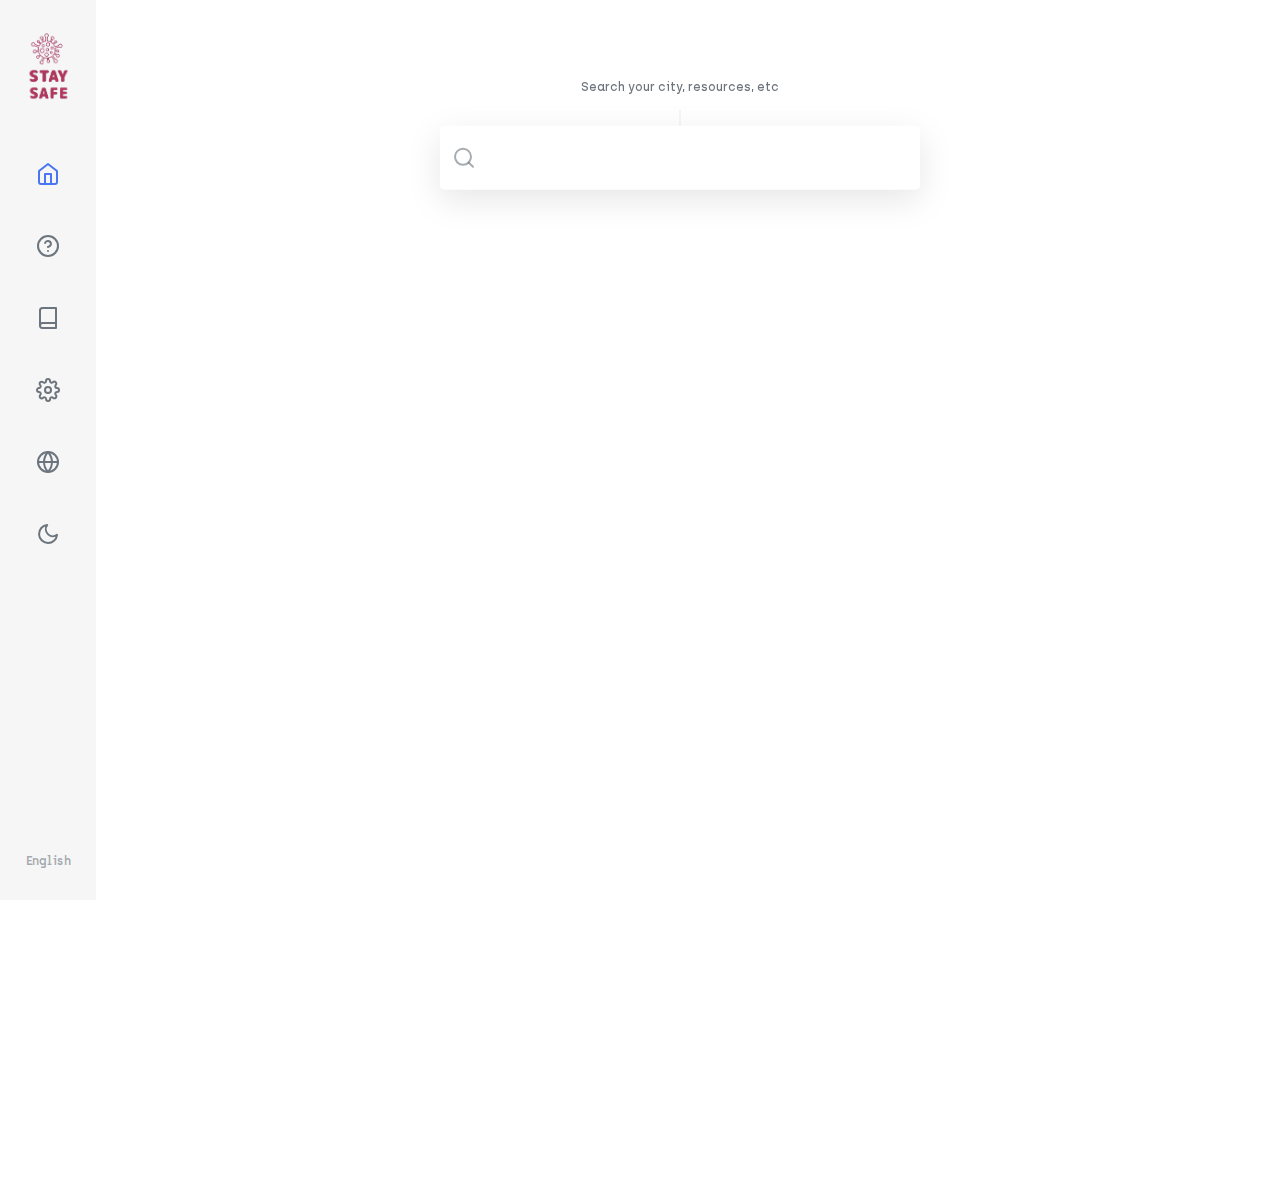
<file: index.html>
<!doctype html><html lang="en"><head><meta charset="utf-8"/><link rel="icon" href="/favicon.ico"/><meta name="viewport" content="width=device-width,initial-scale=1"/><meta name="theme-color" content="#000000"/><link rel="manifest" href="/manifest.json"/><link rel="apple-touch-icon" sizes="180x180" href="/apple-touch-icon.png"/><link rel="icon" type="image/png" sizes="32x32" href="/favicon-32x32.png"/><link rel="icon" type="image/png" sizes="16x16" href="/favicon-16x16.png"/><link rel="mask-icon" href="/safari-pinned-tab.svg" color="#6c757d"/><meta name="msapplication-TileColor" content="#2d89ef"/><meta name="theme-color" content="#ffffff"/><title>Coronavirus Outbreak in India - covid19india.org</title><meta name="title" content="Coronavirus Outbreak in India: Latest Map and Case Count"/><meta name="description" content="A volunteer-driven crowdsourced effort to track the coronavirus in India. A detailed country map shows the extent of the coronavirus outbreak, with tables of the number of cases by state and district."/><link rel="preconnect" href="https://api.covid19india.org/min/data.min.json" as="fetch"/><link rel="preconnect" href="https://api.covid19india.org/min/timeseries.min.json" as="fetch"/><link rel="preload" href="/fonts/Archia/archia-semibold-webfont.woff2" as="font" type="font/woff2" crossorigin/><link rel="preload" href="/fonts/Archia/archia-medium-webfont.woff2" as="font" type="font/woff2" crossorigin/><link rel="preload" href="/fonts/Archia/archia-bold-webfont.woff2" as="font" type="font/woff2" crossorigin/><style>@font-face{font-family:Archia;src:url(/fonts/Archia/archia-semibold-webfont.eot);src:local('Archia'),url(/fonts/Archia/archia-semibold-webfont.eot?#iefix) format('embedded-opentype'),url(/fonts/Archia/archia-semibold-webfont.woff2) format('woff2'),url(/fonts/Archia/archia-semibold-webfont.woff) format('woff'),url(/fonts/Archia/archia-semibold-webfont.ttf) format('truetype');font-weight:600;font-style:normal;font-display:swap}@font-face{font-family:Archia;src:url(/fonts/Archia/archia-medium-webfont.eot);src:local('Archia'),url(/fonts/Archia/archia-medium-webfont.eot?#iefix) format('embedded-opentype'),url(/fonts/Archia/archia-medium-webfont.woff2) format('woff2'),url(/fonts/Archia/archia-medium-webfont.woff) format('woff'),url(/fonts/Archia/archia-medium-webfont.ttf) format('truetype');font-weight:400;font-style:normal;font-display:swap}@font-face{font-family:Archia;src:url(/fonts/Archia/archia-bold-webfont.eot);src:local('Archia'),url(/fonts/Archia/archia-bold-webfont.eot?#iefix) format('embedded-opentype'),url(/fonts/Archia/archia-bold-webfont.woff2) format('woff2'),url(/fonts/Archia/archia-bold-webfont.woff) format('woff'),url(/fonts/Archia/archia-bold-webfont.ttf) format('truetype');font-weight:900;font-style:normal;font-display:swap}</style><meta property="og:type" content="website"/><meta property="og:url" content="https://www.covid19india.org"/><meta property="og:title" content="Coronavirus in India: Latest Map and Case Count"/><meta property="og:description" content="A volunteer-driven crowdsourced effort to track the coronavirus in India. A detailed country map shows the extent of the coronavirus outbreak, with tables of the number of cases by state and district."/><meta property="og:image" content="https://www.covid19india.org/thumbnail.png"/><meta property="og:image:type" content="image/png"/><meta property="og:image:width" content="512"/><meta property="og:image:height" content="512"/><meta property="twitter:card" content="summary_large_image"/><meta property="twitter:url" content="https://www.covid19india.org"/><meta property="twitter:title" content="Coronavirus in India: Latest Map and Case Count"/><meta name="twitter:site" value="@covid19indiaorg"/><meta property="twitter:description" content="A volunteer-driven crowdsourced effort to track the coronavirus in India. A detailed country map shows the extent of the coronavirus outbreak, with tables of the number of cases by state and district."/><meta property="twitter:image" content="https://www.covid19india.org/thumbnail.png"/><script async src="https://www.googletagmanager.com/gtag/js?id=UA-171328938-1"></script><script>function gtag(){dataLayer.push(arguments)}window.dataLayer=window.dataLayer||[],gtag("js",new Date),gtag("config","UA-171328938-1")</script><style>@media (min-width:769px){#unique1{position:fixed;top:-60px;left:0;bottom:0;right:0;width:auto;border:none;margin-left:94px;margin-right:0;padding-right:1%;overflow:hidden}#unique2{position:fixed;top:-3px;left:0;bottom:0;right:0;width:auto;border:none;margin-left:94px;margin-right:0;padding-right:1%;overflow:hidden;z-index:0}}@media (max-width:769px){#unique1{position:fixed;top:60px;left:0;bottom:0;right:0;width:auto;border:none;margin-left:0;margin-right:0;padding:0;overflow:hidden}#thumb{height:60px;width:40px}#unique2{position:fixed;top:60px;left:0;bottom:0;right:0;width:auto;border:none;margin-left:0;margin-top:0;margin-right:0;padding:0;overflow:hidden;z-index:0}}</style></head><body><noscript>You need to enable JavaScript to run this app.</noscript><div id="root"></div><script>!function(e){function t(t){for(var n,a,d=t[0],f=t[1],i=t[2],u=0,l=[];u<d.length;u++)a=d[u],Object.prototype.hasOwnProperty.call(o,a)&&o[a]&&l.push(o[a][0]),o[a]=0;for(n in f)Object.prototype.hasOwnProperty.call(f,n)&&(e[n]=f[n]);for(s&&s(t);l.length;)l.shift()();return c.push.apply(c,i||[]),r()}function r(){for(var e,t=0;t<c.length;t++){for(var r=c[t],n=!0,a=1;a<r.length;a++){var f=r[a];0!==o[f]&&(n=!1)}n&&(c.splice(t--,1),e=d(d.s=r[0]))}return e}var n={},a={27:0},o={27:0},c=[];function d(t){if(n[t])return n[t].exports;var r=n[t]={i:t,l:!1,exports:{}};return e[t].call(r.exports,r,r.exports,d),r.l=!0,r.exports}d.e=function(e){var t=[];a[e]?t.push(a[e]):0!==a[e]&&{7:1,30:1}[e]&&t.push(a[e]=new Promise((function(t,r){for(var n="static/css/"+({5:"About",6:"Actions",7:"App",8:"Demographics",9:"Essentials",10:"Footer",11:"Home",12:"LanguageSwitcher",13:"Level",14:"MapExplorer",15:"MapVisualizer",16:"Minigraph",17:"Row",18:"Search",19:"Services",20:"State",21:"Table",22:"TimeSeries",23:"TimeSeriesExplorer",24:"Timeline",25:"Updates"}[e]||e)+"."+{0:"31d6cfe0",1:"31d6cfe0",2:"31d6cfe0",3:"31d6cfe0",4:"31d6cfe0",5:"31d6cfe0",6:"31d6cfe0",7:"375dd5d2",8:"31d6cfe0",9:"31d6cfe0",10:"31d6cfe0",11:"31d6cfe0",12:"31d6cfe0",13:"31d6cfe0",14:"31d6cfe0",15:"31d6cfe0",16:"31d6cfe0",17:"31d6cfe0",18:"31d6cfe0",19:"31d6cfe0",20:"31d6cfe0",21:"31d6cfe0",22:"31d6cfe0",23:"31d6cfe0",24:"31d6cfe0",25:"31d6cfe0",29:"31d6cfe0",30:"93b3b32d",31:"31d6cfe0",32:"31d6cfe0",33:"31d6cfe0",34:"31d6cfe0",35:"31d6cfe0",36:"31d6cfe0",37:"31d6cfe0",38:"31d6cfe0",39:"31d6cfe0"}[e]+".chunk.css",o=d.p+n,c=document.getElementsByTagName("link"),f=0;f<c.length;f++){var i=(s=c[f]).getAttribute("data-href")||s.getAttribute("href");if("stylesheet"===s.rel&&(i===n||i===o))return t()}var u=document.getElementsByTagName("style");for(f=0;f<u.length;f++){var s;if((i=(s=u[f]).getAttribute("data-href"))===n||i===o)return t()}var l=document.createElement("link");l.rel="stylesheet",l.type="text/css",l.onload=t,l.onerror=function(t){var n=t&&t.target&&t.target.src||o,c=new Error("Loading CSS chunk "+e+" failed.\n("+n+")");c.code="CSS_CHUNK_LOAD_FAILED",c.request=n,delete a[e],l.parentNode.removeChild(l),r(c)},l.href=o,document.getElementsByTagName("head")[0].appendChild(l)})).then((function(){a[e]=0})));var r=o[e];if(0!==r)if(r)t.push(r[2]);else{var n=new Promise((function(t,n){r=o[e]=[t,n]}));t.push(r[2]=n);var c,f=document.createElement("script");f.charset="utf-8",f.timeout=120,d.nc&&f.setAttribute("nonce",d.nc),f.src=function(e){return d.p+"static/js/"+({5:"About",6:"Actions",7:"App",8:"Demographics",9:"Essentials",10:"Footer",11:"Home",12:"LanguageSwitcher",13:"Level",14:"MapExplorer",15:"MapVisualizer",16:"Minigraph",17:"Row",18:"Search",19:"Services",20:"State",21:"Table",22:"TimeSeries",23:"TimeSeriesExplorer",24:"Timeline",25:"Updates"}[e]||e)+"."+{0:"00d16812",1:"3906feba",2:"ab073edd",3:"23eed3de",4:"7e78f9a1",5:"0ff47579",6:"f804ddb9",7:"032784e3",8:"3646995e",9:"243a242d",10:"1b25b4a5",11:"8daa518b",12:"ed4dcb7f",13:"09d6be5d",14:"fe14ad4c",15:"48b08a19",16:"43b5cf7c",17:"98dd315e",18:"d7c5a806",19:"b3692e86",20:"08178a65",21:"ddfb9469",22:"3ea08710",23:"5dbdfef1",24:"5ed34d45",25:"8b72346a",29:"f193d891",30:"9beac7c6",31:"5a598085",32:"ef53b239",33:"7f1e16a1",34:"b4696406",35:"3fad25f7",36:"1203c90f",37:"b3f61928",38:"f5400b79",39:"11cbfe0c"}[e]+".chunk.js"}(e);var i=new Error;c=function(t){f.onerror=f.onload=null,clearTimeout(u);var r=o[e];if(0!==r){if(r){var n=t&&("load"===t.type?"missing":t.type),a=t&&t.target&&t.target.src;i.message="Loading chunk "+e+" failed.\n("+n+": "+a+")",i.name="ChunkLoadError",i.type=n,i.request=a,r[1](i)}o[e]=void 0}};var u=setTimeout((function(){c({type:"timeout",target:f})}),12e4);f.onerror=f.onload=c,document.head.appendChild(f)}return Promise.all(t)},d.m=e,d.c=n,d.d=function(e,t,r){d.o(e,t)||Object.defineProperty(e,t,{enumerable:!0,get:r})},d.r=function(e){"undefined"!=typeof Symbol&&Symbol.toStringTag&&Object.defineProperty(e,Symbol.toStringTag,{value:"Module"}),Object.defineProperty(e,"__esModule",{value:!0})},d.t=function(e,t){if(1&t&&(e=d(e)),8&t)return e;if(4&t&&"object"==typeof e&&e&&e.__esModule)return e;var r=Object.create(null);if(d.r(r),Object.defineProperty(r,"default",{enumerable:!0,value:e}),2&t&&"string"!=typeof e)for(var n in e)d.d(r,n,function(t){return e[t]}.bind(null,n));return r},d.n=function(e){var t=e&&e.__esModule?function(){return e.default}:function(){return e};return d.d(t,"a",t),t},d.o=function(e,t){return Object.prototype.hasOwnProperty.call(e,t)},d.p="/",d.oe=function(e){throw console.error(e),e};var f=this.webpackJsonpcovid19india=this.webpackJsonpcovid19india||[],i=f.push.bind(f);f.push=t,f=f.slice();for(var u=0;u<f.length;u++)t(f[u]);var s=i;r()}([])</script><script src="/static/js/28.49cdb671.chunk.js"></script><script src="/static/js/main.77fd62e2.chunk.js"></script></body><script>!function(){function e(e){document.body.classList.add(e?"dark-mode":"light-mode"),document.body.classList.remove(e?"light-mode":"dark-mode")}var a=window.matchMedia("(prefers-color-scheme: dark)"),o="(prefers-color-scheme: dark)"===a.media,d=null;try{d=localStorage.getItem("darkMode")}catch(e){}var t=null!==d;if(t&&(d=JSON.parse(d)),t)e(d);else if(o)e(a.matches),localStorage.setItem("darkMode",a.matches);else{var r=document.body.classList.contains("dark-mode");localStorage.setItem("darkMode",JSON.stringify(r))}}()</script></html>
</file>
